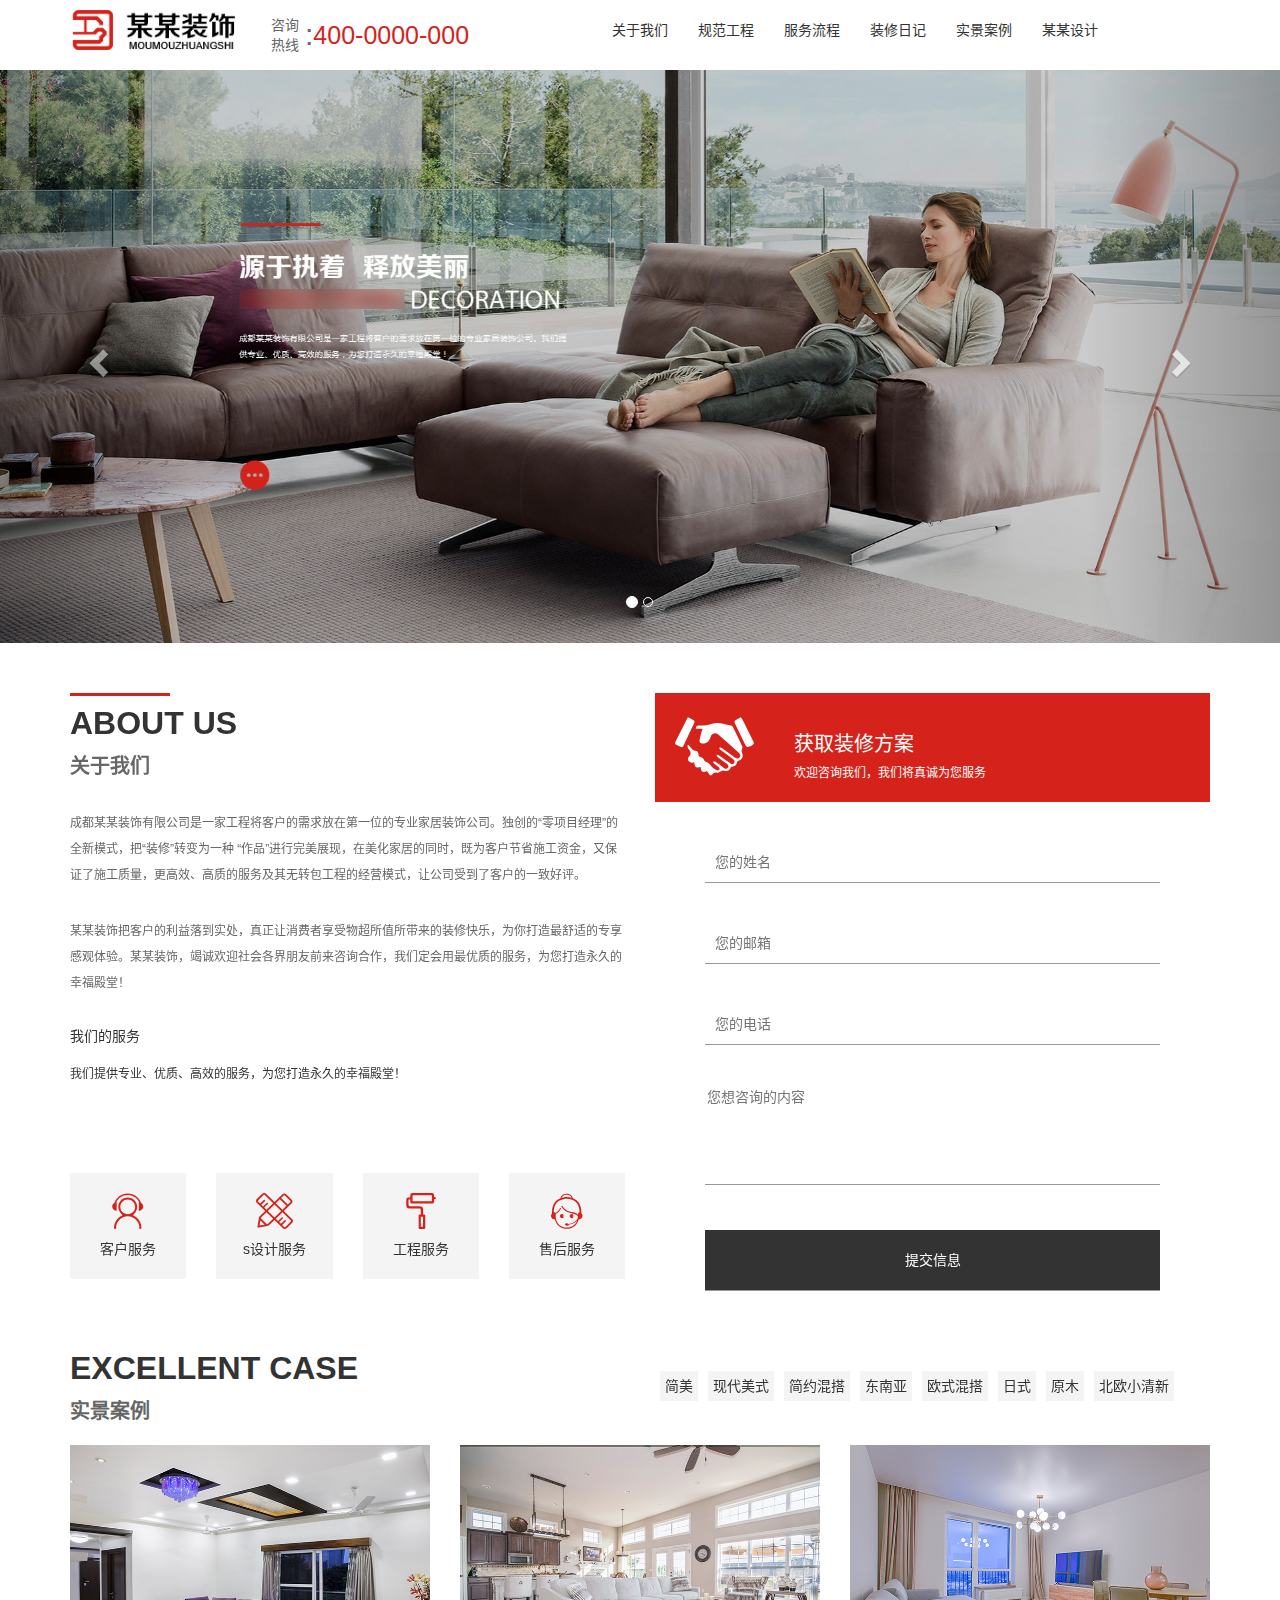
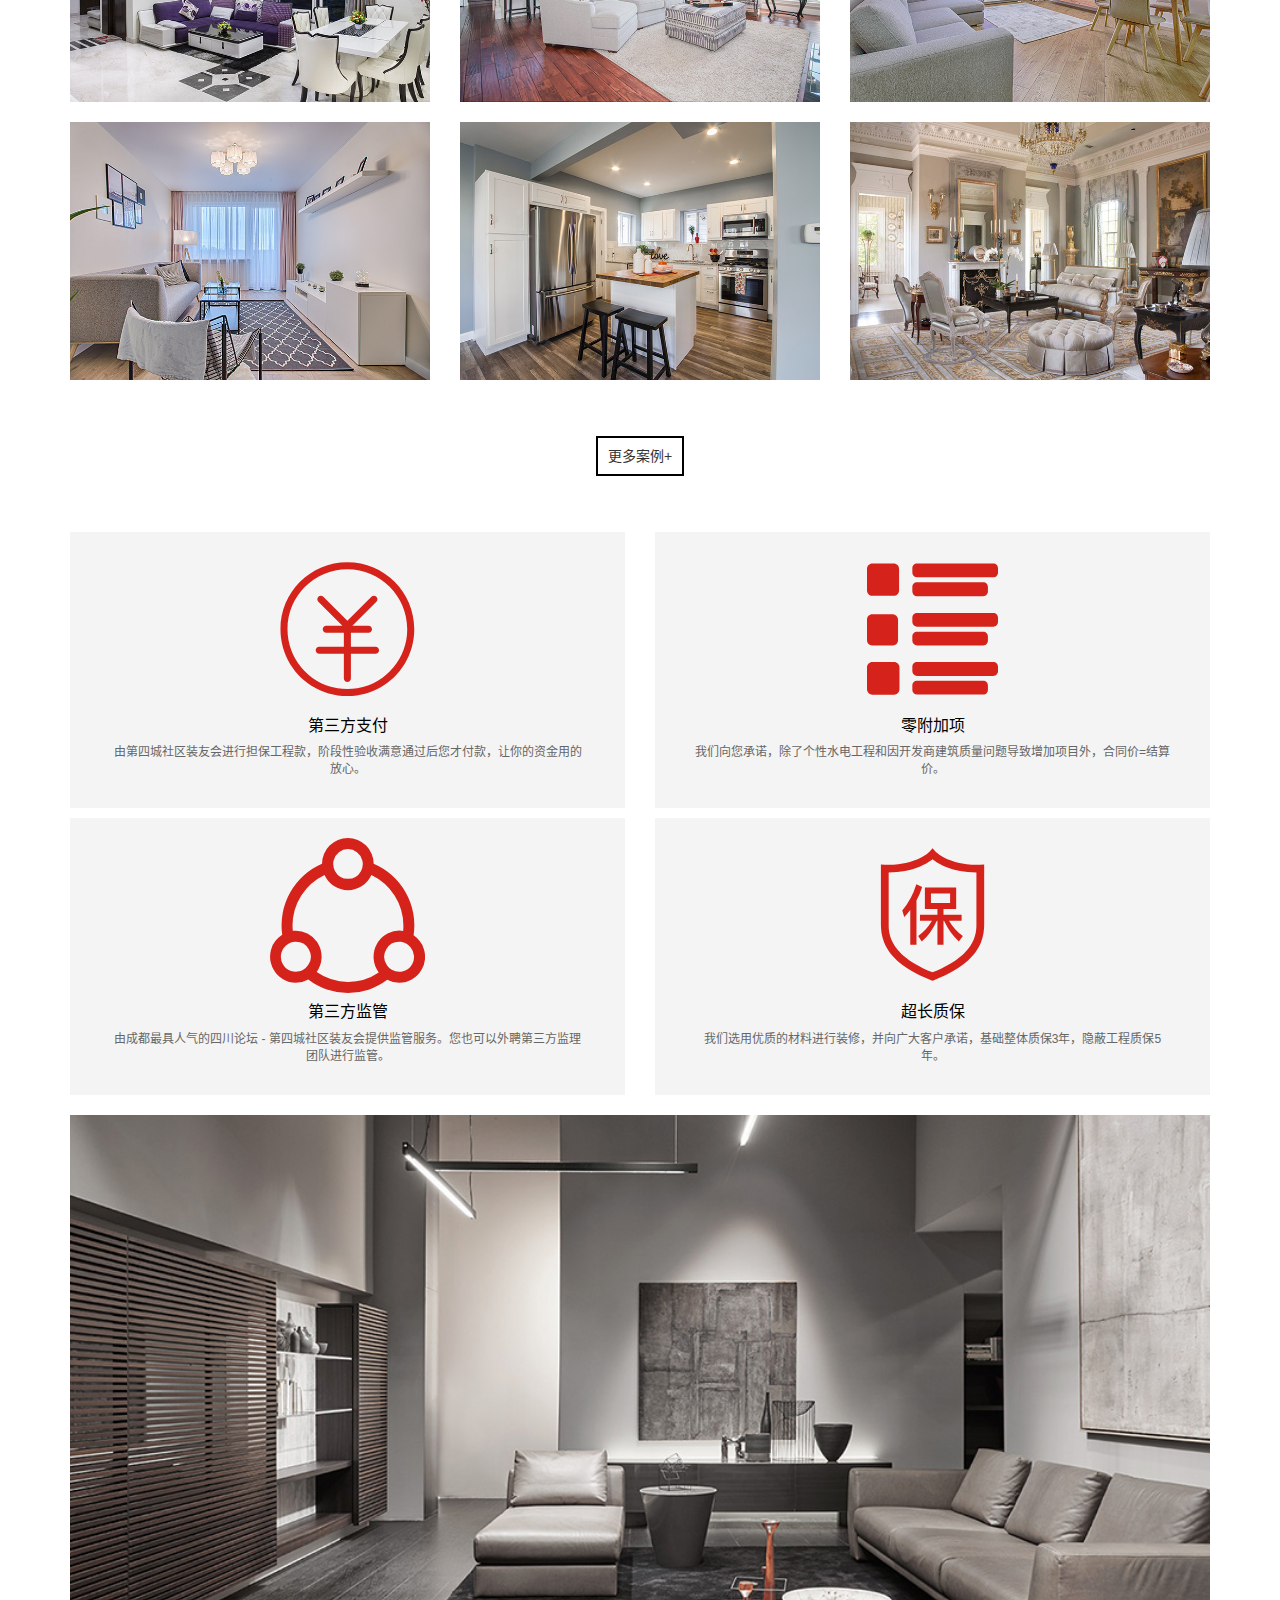
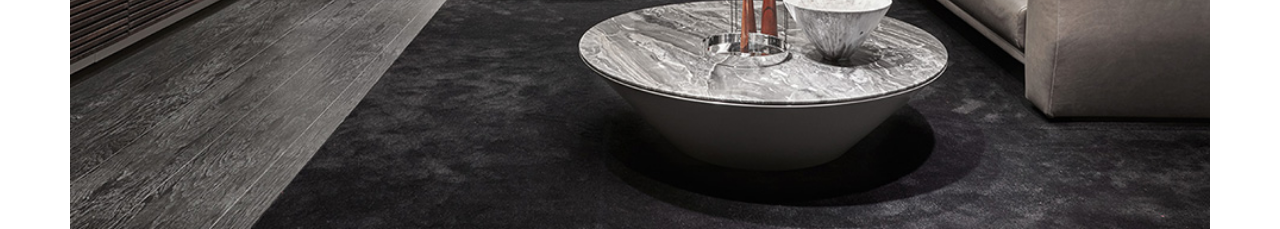
<file: bootstrapDemo/demo3/index.html>
<!DOCTYPE html>
<html lang="zh-CN">

<head>
  <meta charset="utf-8">
  <meta http-equiv="X-UA-Compatible" content="IE=edge">
  <meta name="viewport" content="width=device-width, initial-scale=1">
  <!-- 上述3个meta标签*必须*放在最前面，任何其他内容都*必须*跟随其后！ -->
  <title>Bootstrap 101 Template</title>

  <!-- Bootstrap -->
  <link href="https://cdn.jsdelivr.net/npm/bootstrap@3.3.7/dist/css/bootstrap.min.css" rel="stylesheet">

  <!-- HTML5 shim 和 Respond.js 是为了让 IE8 支持 HTML5 元素和媒体查询（media queries）功能 -->
  <!-- 警告：通过 file:// 协议（就是直接将 html 页面拖拽到浏览器中）访问页面时 Respond.js 不起作用 -->
  <!--[if lt IE 9]>
      <script src="https://cdn.jsdelivr.net/npm/html5shiv@3.7.3/dist/html5shiv.min.js"></script>
      <script src="https://cdn.jsdelivr.net/npm/respond.js@1.4.2/dest/respond.min.js"></script>
    <![endif]-->
  <link rel="stylesheet" href="./css/index.css">
</head>

<body>
  <section class="header">
    <div class="container">

      <div class="row">

        <div class="col-xs-3 col-lg-2">
          <div class="logo">
            <img class="auto-img" src="./img/logo.png" alt="">
          </div>
        </div>

        <div class="col-xs-6 col-lg-3 ">
          <div class="contact"><span class="title">咨询热线</span><span class="colon">:</span> <span
              class="number">400-0000-000</span></div>
        </div>
        <div class="col-xs-6 visible-lg">
          <ul class="menu-list">
            <li>某某设计</li>
            <li>实景案例</li>
            <li>装修日记</li>
            <li>服务流程</li>
            <li>规范工程</li>
            <li>关于我们</li>
          </ul>
        </div>
        <div class="col-xs-3 hidden-lg">
          <div class="meun-btn">
            <span></span>
            <span></span>
            <span></span>
          </div>
        </div>



      </div>

    </div>
    <div class="menu-small">
      <div class="top">
        <div class="close">
          <span></span>
          <span></span>
        </div>
      </div>
      <ul class="content">
        <li>关于我们</li>
        <li>某某设计</li>
        <li>实景案例</li>
        <li>规范工程</li>
        <li>服务流程</li>
        <li>装修日记</li>
      </ul>
    </div>
  </section>
  <section class="banner">
    <div id="carousel-example-generic" class="carousel slide" data-ride="carousel">
      <!-- Indicators -->
      <ol class="carousel-indicators">
        <li data-target="#carousel-example-generic" data-slide-to="0" class="active"></li>
        <li data-target="#carousel-example-generic" data-slide-to="1"></li>
      </ol>
      <!-- Wrapper for slides -->
      <div class="carousel-inner" role="listbox">
        <div class="item active">
          <img src="./img/banner.jpg" alt="...">
        </div>
        <div class="item">
          <img src="./img/banner.jpg" alt="...">
        </div>
      </div>
      <!-- Controls -->
      <a class="left carousel-control" href="#carousel-example-generic" role="button" data-slide="prev">
        <span class="glyphicon glyphicon-chevron-left" aria-hidden="true"></span>
        <span class="sr-only">Previous</span>
      </a>
      <a class="right carousel-control" href="#carousel-example-generic" role="button" data-slide="next">
        <span class="glyphicon glyphicon-chevron-right" aria-hidden="true"></span>
        <span class="sr-only">Next</span>
      </a>
    </div>
  </section>
  <section class="aboutUs">
    <div class="container">
      <div class="row">
        <div class="col-xs-12  col-lg-6">
          <div class="paragraph">
            <div class="title">
              <p class="line"></p>
              <h5>ABOUT US</h5>
              <p class="subhead">关于我们</p>
            </div>
            <div class="text">
              <p>
                成都某某装饰有限公司是一家工程将客户的需求放在第一位的专业家居装饰公司。独创的“零项目经理”的全新模式，把“装修”转变为一种
                “作品”进行完美展现，在美化家居的同时，既为客户节省施工资金，又保证了施工质量，更高效、高质的服务及其无转包工程的经营模式，让公司受到了客户的一致好评。
              </p>
              <p>
                某某装饰把客户的利益落到实处，真正让消费者享受物超所值所带来的装修快乐，为你打造最舒适的专享感观体验。某某装饰，竭诚欢迎社会各界朋友前来咨询合作，我们定会用最优质的服务，为您打造永久的幸福殿堂！
              </p>
            </div>
            <div class="slogan">
              <p>我们的服务</p>
              <p>我们提供专业、优质、高效的服务，为您打造永久的幸福殿堂！</p>
            </div>
          </div>
          <div class="server">
            <div class="row">
              <div class="col-xs-6 col-sm-3 ">
                <div class="card">
                  <div class="img">
                    <img class="auto-img img-responsive" src="./img/ico-kehu.svg" alt="">
                  </div>
                  <p>客户服务</p>
                </div>
              </div>
              <div class="col-xs-6 col-sm-3 ">
                <div class="card">
                  <div class="img">
                    <img class="auto-img img-responsive" src="./img/ico-sheji.svg" alt="">
                  </div>
                  <p>s设计服务</p>
                </div>
              </div>
              <div class="col-xs-6 col-sm-3 ">
                <div class="card">
                  <div class="img">
                    <img class="auto-img img-responsive" src="./img/ico-gc.svg" alt="">
                  </div>
                  <p>工程服务</p>
                </div>
              </div>
              <div class="col-xs-6 col-sm-3 ">
                <div class="card">
                  <div class="img">
                    <img class="auto-img img-responsive" src="./img/ico-shouhou.svg" alt="">
                  </div>
                  <p>售后服务</p>
                </div>
              </div>
            </div>

          </div>
        </div>
        <div class="col-xs-12 col-lg-6">
          <div class="mutual">
            <div class="top">
              <div class="logo">
                <img class="auto-img img-responsive" src="./img/ico-woshou.svg" alt="">
              </div>
              <div class="content">
                <div class="text">
                  <h6>获取装修方案</h6>
                  <p>欢迎咨询我们，我们将真诚为您服务</p>
                </div>
              </div>
            </div>
            <div class="form">
              <div class="name">
                <input class="user-name" type="text" placeholder="您的姓名">
              </div>
              <div class="amail">
                <input type="text" placeholder="您的邮箱">
              </div>
              <div class="tel">
                <input type="text" placeholder="您的电话">
              </div>
              <div class="feedback">
                <textarea placeholder="您想咨询的内容"></textarea>
              </div>
              <div class="submit">
                <input type="button" value="提交信息">
              </div>
            </div>
          </div>
        </div>
      </div>
    </div>
  </section>

  <section class="case">
    <div class="container">
      <div class="row">
        <div class="col-xs-12  col-lg-6">
          <div class="title">
            <h5>EXCELLENT CASE</h5>
            <p>实景案例</p>
          </div>
        </div>
        <div class="col-xs-12 col-lg-6">
          <div class="labels">
            <ul>
              <li>简美</li>
              <li>现代美式</li>
              <li>简约混搭</li>
              <li>东南亚</li>
              <li>欧式混搭</li>
              <li>日式</li>
              <li>原木</li>
              <li>北欧小清新</li>
            </ul>
          </div>
        </div>
      </div>
    </div>

    <div class="container">
      <div class="row">
        <div class="col-xs-12 col-sm-6 col-lg-4">
          <div class="img">
            <img class="auto-img img-responsive" src="./img/case1.jpg" alt="">
            <div class="mask">
              <div class="border">
                <p>简美</p>
                <p>美丽湖南</p>
                <p>+</p>
              </div>
            </div>
          </div>
        </div>
        <div class="col-xs-12 col-sm-6 col-lg-4">
          <div class="img">
            <img class="auto-img img-responsive" src="./img/case2.jpg" alt="">
            <div class="mask">
              <div class="border">
                <p>简约混搭</p>
                <p>美丽广州</p>
                <p>+</p>
              </div>
            </div>
          </div>
        </div>
        <div class="col-xs-12 col-sm-6 col-lg-4">
          <div class="img">
            <img class="auto-img img-responsive" src="./img/case3.jpg" alt="">
            <div class="mask">
              <div class="border">
                <p>欧式混搭</p>
                <p>美丽安徽</p>
                <p>+</p>
              </div>
            </div>
          </div>
        </div>
        <div class="col-xs-12 col-sm-6 col-lg-4">
          <div class="img">
            <img class="auto-img img-responsive" src="./img/case4.jpg" alt="">
            <div class="mask">
              <div class="border">
                <p>北欧小清新</p>
                <p>美丽安徽</p>
                <p>+</p>
              </div>
            </div>
          </div>
        </div>
        <div class="col-xs-12 col-sm-6 col-lg-4">
          <div class="img">
            <img class="auto-img img-responsive" src="./img/case5.jpg" alt="">
            <div class="mask">
              <div class="border">
                <p>东南亚</p>
                <p>美丽广东</p>
                <p>+</p>
              </div>
            </div>
          </div>
        </div>
        <div class="col-xs-12 col-sm-6 col-lg-4">
          <div class="img">
            <img class="auto-img img-responsive" src="./img/case6.jpg" alt="">
            <div class="mask">
              <div class="border">
                <p>原木</p>
                <p>美丽湖南</p>
                <p>+</p>
              </div>
            </div>
          </div>
        </div>
        <div class="col-xs-12">
          <div class="btn">
            <span>更多案例+</span>
          </div>
        </div>
      </div>
    </div>
  </section>
  <section class="youshi">

    <div class="container">

      <div class="row">

        <div class="col-xs-12 ">
          
            <div class="row ">
              <div class="col-xs-12 col-sm-6 cards">
                <div class="card">
                  <div class="icon">
                    <img class="auto-img img-responsive" src="./img/ico-zhifu.svg" alt="">
                  </div>
                  <h6>第三方支付</h6>
                  <p>由第四城社区装友会进行担保工程款，阶段性验收满意通过后您才付款，让你的资金用的放心。</p>
                  <div class="border"></div>

                </div>


              </div>
              <div class="col-xs-12 col-sm-6 cards">
                <div class="card">
                  <div class="icon">
                    <img class="auto-img img-responsive" src="./img/ico-fujia.svg" alt="">
                  </div>
                  <h6>零附加项</h6>
                  <p>我们向您承诺，除了个性水电工程和因开发商建筑质量问题导致增加项目外，合同价=结算价。</p>
                  <div class="border"></div>

                </div>


              </div>
              <div class="col-xs-12 col-sm-6 cards">
                <div class="card">
                  <div class="icon">
                    <img class="auto-img img-responsive" src="./img/ico-jianguan.svg" alt="">
                  </div>
                  <h6>第三方监管</h6>
                  <p>由成都最具人气的四川论坛 - 第四城社区装友会提供监管服务。您也可以外聘第三方监理团队进行监管。</p>
                  <div class="border"></div>

                </div>


              </div>
              <div class="col-xs-12 col-sm-6 cards">
                <div class="card">
                  <div class="icon">
                    <img class="auto-img img-responsive" src="./img/ico-zhibao.svg" alt="">
                  </div>
                  <h6>超长质保</h6>
                  <p>我们选用优质的材料进行装修，并向广大客户承诺，基础整体质保3年，隐蔽工程质保5年。</p>
                  <div class="border"></div>

                </div>


              </div>
            </div>
    
        </div>
        <div class="col-xs-12 ">
          <div class="img">
            <img class="auto-img img-responsive" src="./img/index-img1.jpg" alt="">
          </div>
        </div>

      </div>

    </div>

  </section>





  <!-- https://www.17sucai.com/pins/demo-show?id=35836 -->

  <!-- jQuery (Bootstrap 的所有 JavaScript 插件都依赖 jQuery，所以必须放在前边) -->
  <script src="https://cdn.jsdelivr.net/npm/jquery@1.12.4/dist/jquery.min.js"></script>
  <!-- 加载 Bootstrap 的所有 JavaScript 插件。你也可以根据需要只加载单个插件。 -->
  <script src="https://cdn.jsdelivr.net/npm/bootstrap@3.3.7/dist/js/bootstrap.min.js"></script>
  <script src="./js/index.js"></script>
</body>
</file>
<file: bootstrapDemo/demo3/css/index.css>
ul {
  margin: 0;
  padding: 0;
  list-style: none;
}
.auto-img {
  width: 100%;
  display: block;
}
.header {
  padding: 10px 0;
  overflow: hidden;
}
.header .logo {
  box-sizing: border-box;
}
.header .contact {
  font-size: 20px;
  text-align: center;
  line-height: 20px;
  overflow: hidden;
  color: #666;
}
.header .contact span {
  display: block;
  float: left;
}
.header .contact .title {
  font-size: 14px;
  text-align: center;
}
.header .contact .colon {
  font-size: 14px;
}
.header .contact .number {
  font-size: 14px;
  color: #d5231b;
}
.header .menu-list {
  overflow: hidden;
}
.header .menu-list li {
  float: right;
  margin: 0 15px;
  line-height: 40px;
  cursor: pointer;
  transition: all 0.3s;
}
.header .menu-list li:hover {
  color: #d5231b;
}
.header .meun-btn span {
  display: block;
  width: 30px;
  height: 3px;
  margin: 3px auto;
  background-color: #ddd;
}
.header .menu-small {
  width: 40%;
  height: 100vh;
  background-color: #fff;
  border: 1px solid #ddd;
  border-top: none;
  border-right: none;
  z-index: 1;
  position: fixed;
  top: 0px;
  right: -40%;
  transition: all 0.3s;
}
.header .menu-small .top {
  width: 100%;
  position: absolute;
  padding: 5px;
  top: 0;
  left: 0;
}
.header .menu-small .top .close {
  width: 30px;
  height: 30px;
  margin: 20px;
}
.header .menu-small .top .close span {
  height: 3px;
  width: 80%;
  display: block;
  background-color: #000;
}
.header .menu-small .top .close span:nth-child(1) {
  transform: rotate(45deg) translateX(12px) translateY(7px);
}
.header .menu-small .top .close span:nth-child(2) {
  transform: rotate(-45deg) translateX(-5px) translateY(10px);
}
.header .menu-small .content {
  position: absolute;
  top: 50px;
  left: 0;
  width: 100%;
}
.header .menu-small .content li {
  text-align: center;
  padding: 20px;
}
.header .menu-small .content li:hover {
  background-color: #d5231b;
  color: #fff;
  transition: all 0.3s;
}
.aboutUs .paragraph {
  padding: 50px 0;
}
.aboutUs .paragraph .title .line {
  width: 100px;
  height: 3px;
  background-color: #d5231b;
}
.aboutUs .paragraph .title h5 {
  font-size: 32px;
  font-weight: bold;
}
.aboutUs .paragraph .title .subhead {
  font-size: 20px;
  font-weight: bold;
  color: #666666;
}
.aboutUs .paragraph .text p {
  line-height: 26px;
  font-size: 12px;
  margin: 30px 0;
  color: #666666;
}
.aboutUs .paragraph .slogan p:nth-child(2) {
  font-size: 12px;
  margin: 20px 0;
}
.aboutUs .server .card {
  width: 100%;
  padding: 20px;
  margin-top: 20px;
  background: #f4f4f4;
}
.aboutUs .server .card .img {
  box-sizing: border-box;
  padding: 0 36px;
}
.aboutUs .server .card p {
  text-align: center;
  margin: 0;
  margin-top: 10px;
}
.aboutUs .mutual {
  padding: 50px 0;
}
.aboutUs .mutual .top {
  background-color: #d5231b;
  display: flex;
  padding: 10px 20px;
  box-sizing: border-box;
}
.aboutUs .mutual .top .logo {
  flex: 1;
  box-sizing: border-box;
}
.aboutUs .mutual .top .content {
  padding: 0 20px;
  flex: 5;
  color: #fff;
}
.aboutUs .mutual .top .content .text {
  margin-left: 20px;
  display: block;
  float: left;
}
.aboutUs .mutual .top .content .text h6 {
  font-size: 20px;
}
.aboutUs .mutual .top .content .text p {
  font-size: 12px;
}
.aboutUs .mutual .form div {
  width: 100%;
  padding: 0 50px;
  margin-top: 40px;
}
.aboutUs .mutual .form div input {
  width: 100%;
  padding: 10px;
  outline: none;
  border: none;
  border-bottom: 1px solid #999;
}
.aboutUs .mutual .form .feedback textarea {
  width: 100%;
  height: 100px;
  resize: none;
  outline: none;
  border: none;
  border-bottom: 1px solid #999;
}
.aboutUs .mutual .form .submit input {
  padding: 20px 0;
  background-color: #333;
  color: #fff;
  cursor: pointer;
}
.case .title h5 {
  font-size: 32px;
  font-weight: bold;
}
.case .title p {
  font-size: 20px;
  font-weight: bold;
  color: #666;
}
.case .labels {
  padding-top: 30px;
}
.case .labels ul {
  overflow: hidden;
}
.case .labels ul li {
  float: left;
  color: #333;
  font-weight: normal;
  background-color: #f4f4f4;
  padding: 5px;
  margin: 0 5px;
}
.case .img {
  margin: 10px 0;
  position: relative;
}
.case .img:hover .mask {
  opacity: 1;
}
.case .img .mask {
  width: 100%;
  height: 100%;
  position: absolute;
  top: 0;
  left: 0;
  padding: 20px;
  opacity: 0;
  transition: all 0.3s ease;
  background: rgba(213, 35, 27, 0.7);
}
.case .img .mask .border {
  width: 100%;
  height: 100%;
  border: 1px solid #fff;
  padding-top: 25%;
}
.case .img .mask .border p {
  text-align: center;
  color: #fff;
}
.case .img .mask .border p:nth-child(2) {
  font-size: 16px;
  font-weight: bold;
}
.case .btn {
  text-align: center;
  width: 100%;
  padding: 50px 0;
}
.case .btn span {
  width: 20%;
  height: 30px;
  padding: 10px;
  line-height: 30px;
  box-sizing: content-box;
  border: 2px solid #000;
}
.youshi .cards .card {
  background-color: #f4f4f4;
  text-align: center;
  padding: 20px;
  margin-top: 10px;
  color: #666;
  transition: all 0.3s;
  position: relative;
}
.youshi .cards .card:hover {
  background-color: #d5231b;
}
.youshi .cards .card:hover h6 {
  color: #fff;
}
.youshi .cards .card:hover p {
  color: #fff;
}
.youshi .cards .card:hover .border {
  display: block;
}
.youshi .cards .card .icon {
  padding: 0 120px;
}
.youshi .cards .card h6 {
  color: #000;
  font-size: 16px;
  margin: 10px 0;
}
.youshi .cards .card p {
  font-size: 12px;
  padding: 0 20px;
}
.youshi .cards .card .border {
  width: 90%;
  height: 90%;
  position: absolute;
  top: 0;
  left: 0;
  bottom: 0;
  right: 0;
  margin: auto;
  display: none;
  border: 1px solid #fff;
  transition: all 0.3s;
}
.youshi .cards:nth-child(1) .card:hover {
  background-color: #d5231b;
}
.youshi .cards:nth-child(1) .card:hover h6 {
  color: #fff;
}
.youshi .cards:nth-child(1) .card:hover p {
  color: #fff;
}
.youshi .cards:nth-child(1) .card:hover .icon img {
  content: url(../img/ico-zhifu-b.svg);
}
.youshi .cards:nth-child(1) .card:hover .border {
  display: block;
}
.youshi .cards:nth-child(2) .card:hover .icon img {
  content: url(../img/ico-fujia-b.svg);
}
.youshi .cards:nth-child(3) .card:hover .icon img {
  content: url(../img/ico-jianguan-b.svg);
}
.youshi .cards:nth-child(4) .card:hover .icon img {
  content: url(../img/ico-zhibao-b.svg);
}
.youshi .img {
  margin-top: 20px;
}
@media (min-width: 414px) {
  .youshi .cards .card .icon {
    padding: 0 150px;
  }
}
@media (min-width: 768px) {
  .header .contact .title {
    font-size: 14px;
    width: 40px;
  }
  .header .contact .colon {
    font-size: 14px;
    line-height: 40px;
  }
  .header .contact .number {
    font-size: 16px;
    line-height: 40px;
  }
  .header .meun-btn {
    margin: 10px auto;
  }
  .mutual .top .content::before {
    margin-top: 30px;
  }
  .mutual .top .content .text {
    margin-top: 10px;
  }
  .youshi .cards .card .icon {
    padding: 0 120px;
  }
}
@media (min-width: 1024px) {
  .header .contact {
    padding: 5px 0;
  }
  .header .contact .colon {
    font-size: 30px;
  }
  .header .contact .number {
    font-size: 25px;
  }
  .header .meun-btn {
    margin: 20px 0;
  }
  .aboutUs .server .card .img {
    box-sizing: border-box;
    padding: 0 20px;
  }
  .aboutUs .mutual .top .content::before {
    margin-top: 30px;
  }
  .aboutUs .mutual .top .content .text {
    margin-top: 20px;
  }
  .youshi .cards .card .icon {
    padding: 0 180px;
  }
}
/*# sourceMappingURL=./index.css.map */
</file>
